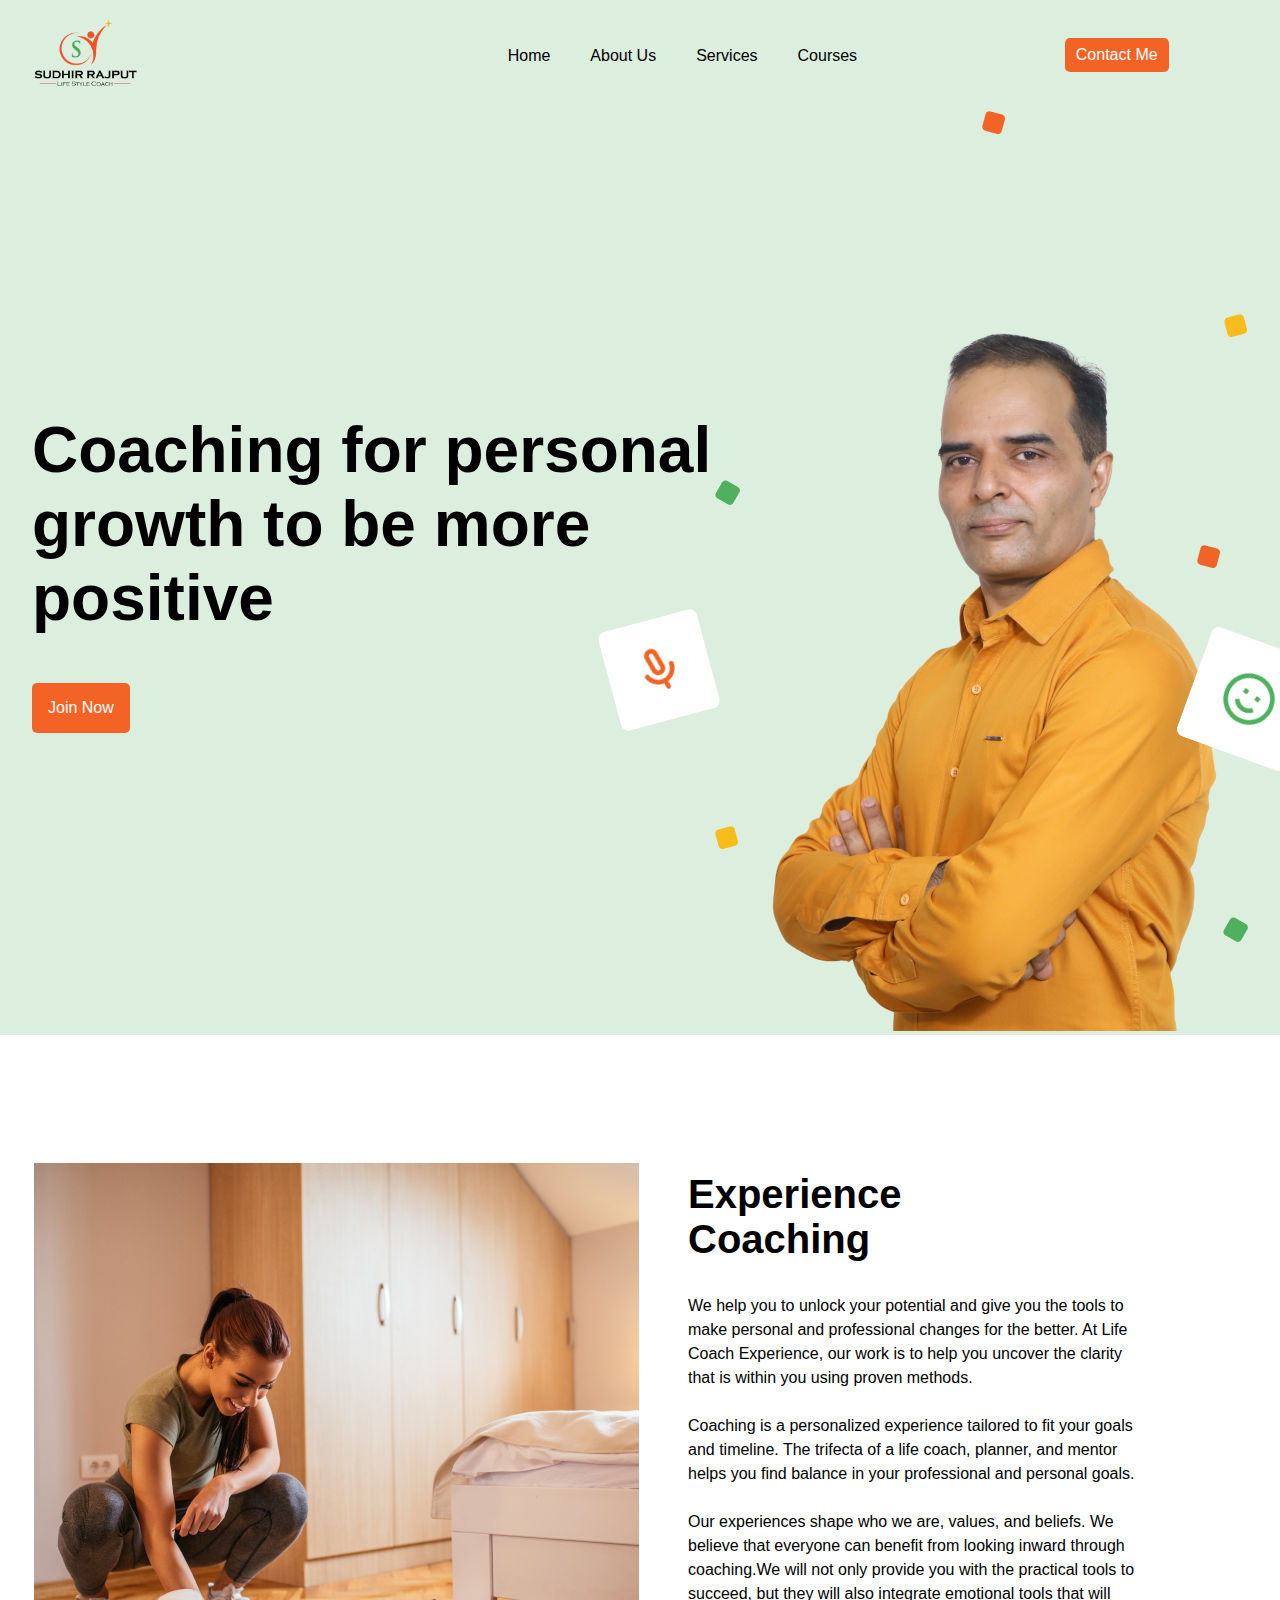
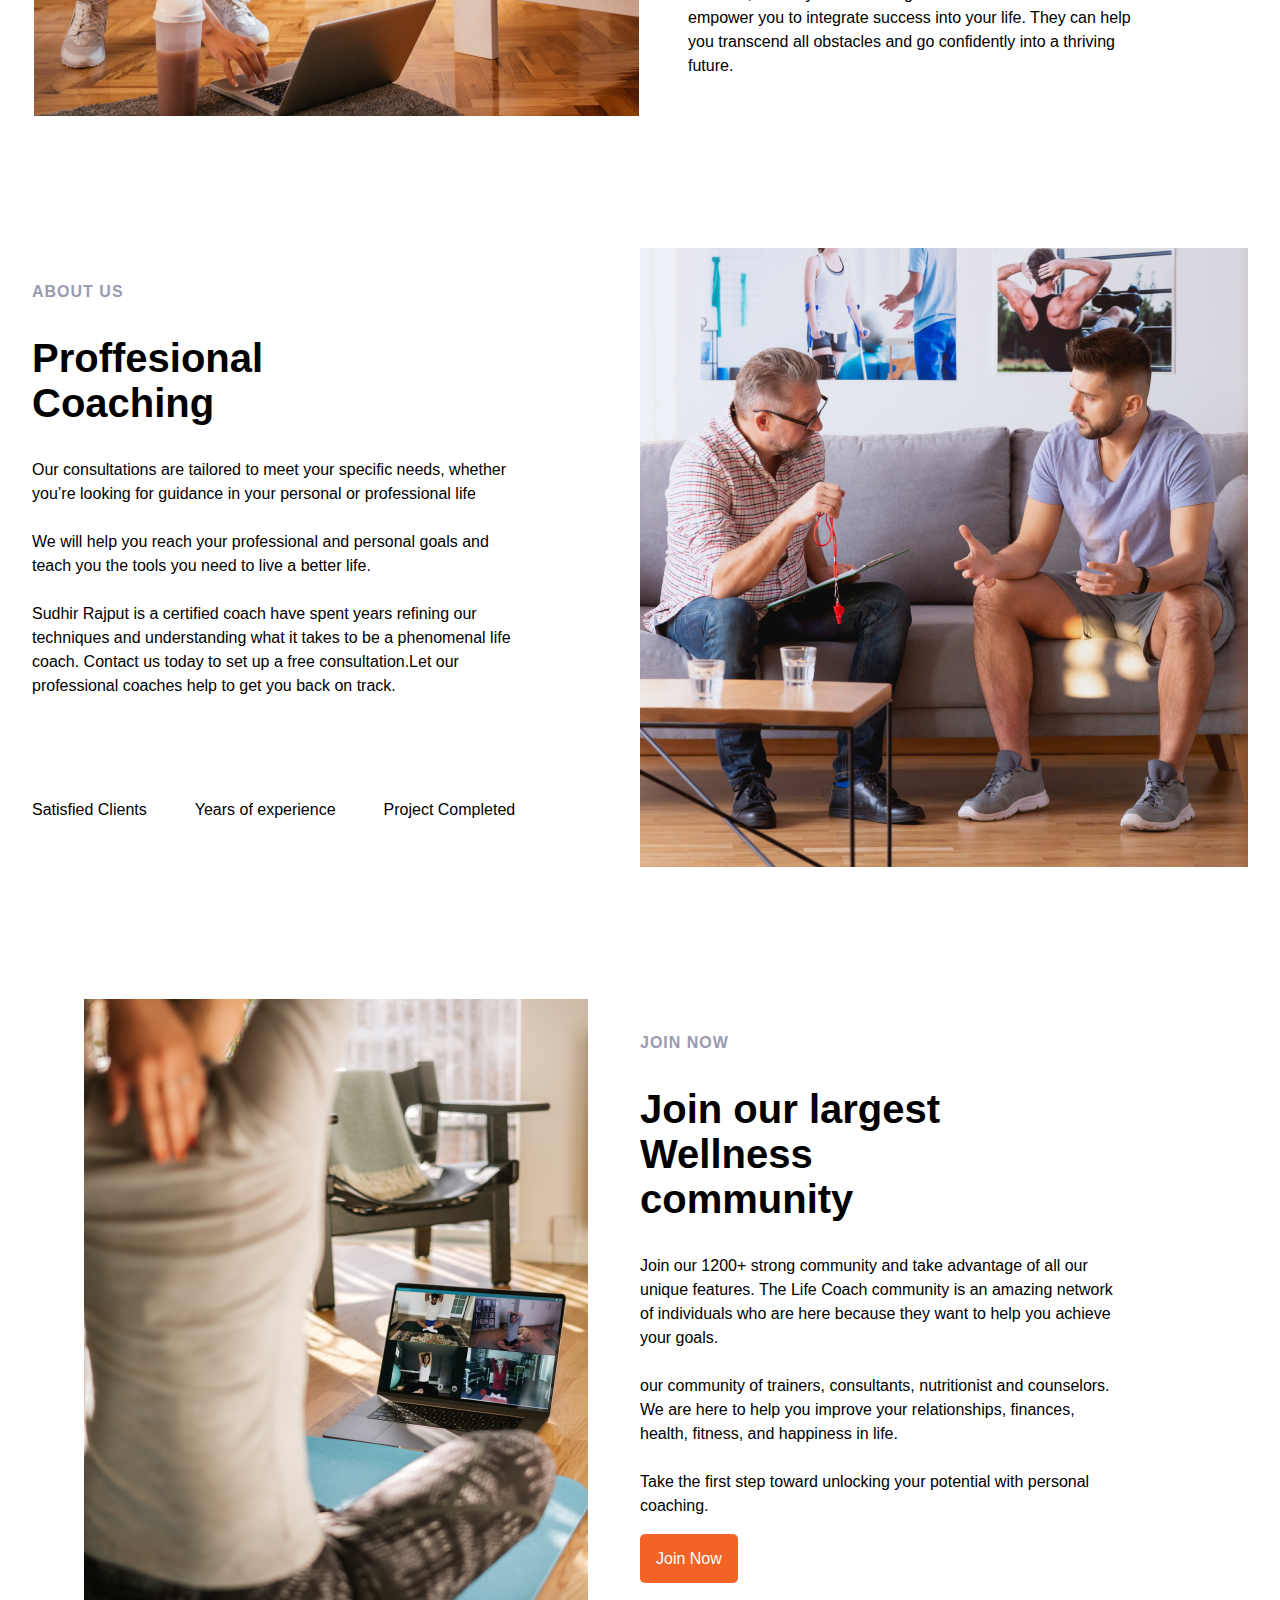
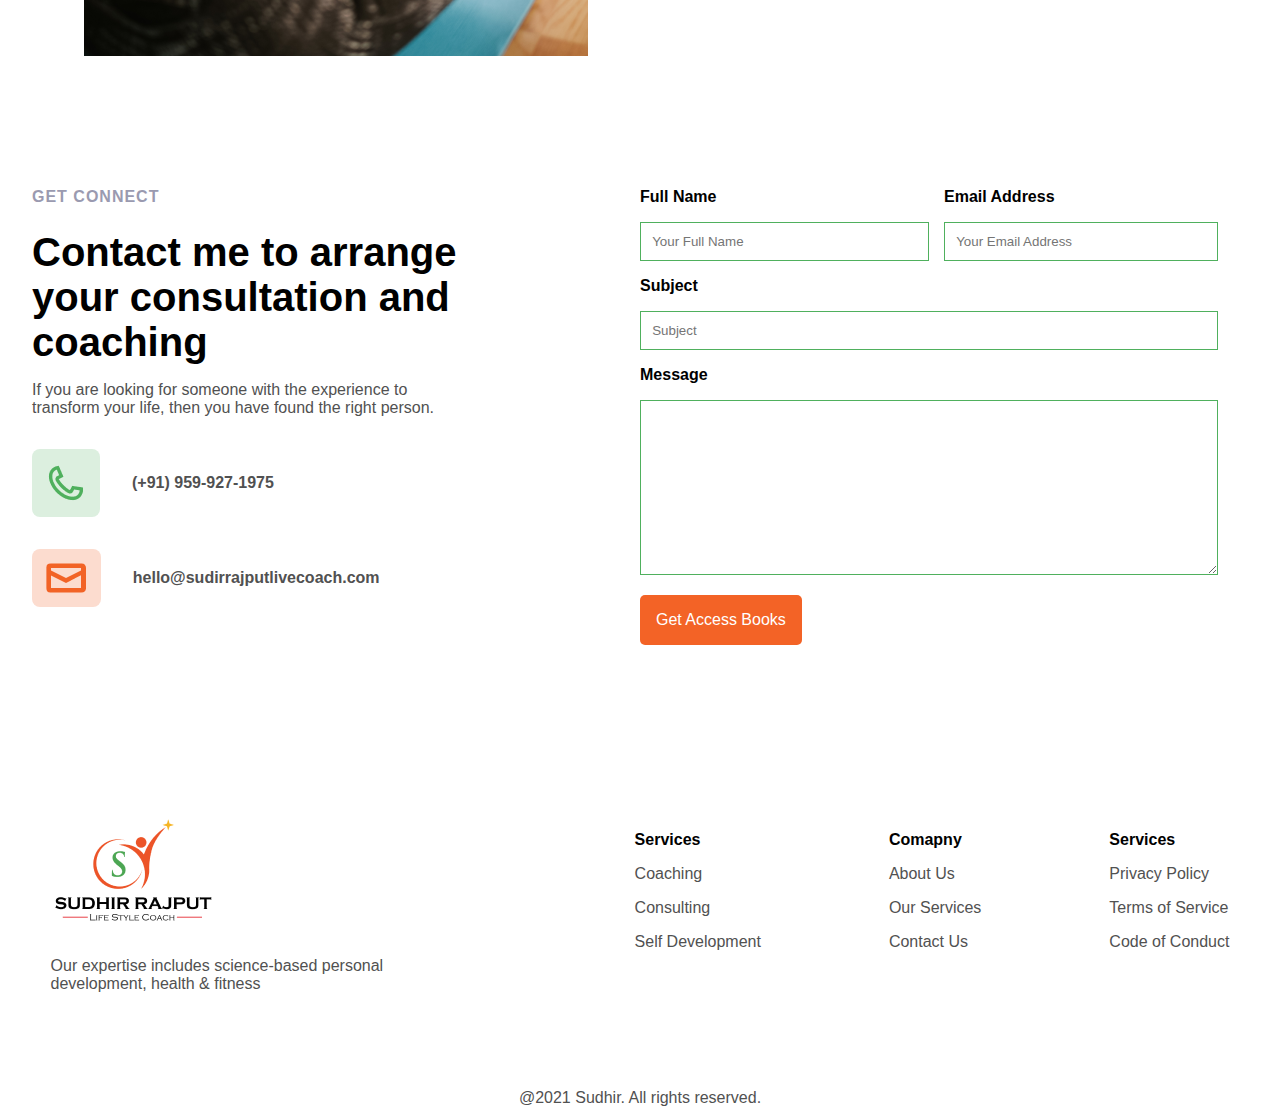
<file: Sudhir Website/about.html>
<!DOCTYPE html>
<html lang="en">
  <head>
    <meta charset="UTF-8" />
    <meta http-equiv="X-UA-Compatible" content="IE=edge" />
    <meta name="viewport" content="width=device-width, initial-scale=1.0" />
    <link rel="stylesheet" href="style.css" />
    <link rel="stylesheet" href="about.css" />

    <title>About Us</title>
  </head>
  <body>
    <section class="navigation">
      <div class="nav-container navbar-container">
        <div class="brand">
          <a href="#!">
            <img src="images/Logo.png" alt="Logo" />
          </a>
        </div>
        <nav>
          <div class="nav-mobile">
            <a id="navbar-toggle" href="#!"><span></span></a>
          </div>
          <ul class="nav-list">
            <li>
              <a href="#!">Home</a>
            </li>
            <li>
              <a href="#!">About Us</a>
            </li>
            <li>
              <a href="#!">Services</a>
            </li>
            <li>
              <a href="#!">Courses</a>
            </li>

            <li>
              <a class="primary-btn" href="#!">Contact Me</a>
            </li>
          </ul>
        </nav>
      </div>
      <div class="hero-section container">
        <div class="hero-text">
          <h1>Coaching for personal growth to be more positive</h1>
          <a href="#" class="primary-btn">Join Now</a>
        </div>
        <div class="hero-image">
           <img src="images/Ornament.png" alt="image" />
          <img class="mic" src="images/mic.png" alt="mic" />
          <img src="images/smile.png" alt="smile" class="smile" />
          <img class="ornament or1" src="images/Ornament1.png" alt="image1" />
          <img class="ornament or2" src="images/Ornament2.png" alt="image1" />
          <img class="ornament or3" src="images/Ornament3.png" alt="image1" />
          <img class="ornament or4" src="images/Ornament1.png" alt="image1" />
          <img class="ornament or5" src="images/Ornament2.png" alt="image1" />
          <img class="ornament or6" src="images/Ornament3.png" alt="image1" />
          <img src="images/hero-image.png" alt="Hero Image" />
        </div>
      </div>
    </section>
    <!-- End of Navbar and Hero Page -->
    <!-- Join Community -->
    <section class="community container about-community">
      <div class="image">
        <img src="images/about-image1.png" alt="community Image" />
      </div>
      <div class="community-info about-community-info">
        <h1>Experience Coaching</h1>
        <p>
          We help you to unlock your potential and give you the tools to make
          personal and professional changes for the better. At Life Coach
          Experience, our work is to help you uncover the clarity that is within
          you using proven methods.<br />
          <br />
          Coaching is a personalized experience tailored to fit your goals and
          timeline. The trifecta of a life coach, planner, and mentor helps you
          find balance in your professional and personal goals.<br />
          <br />
          Our experiences shape who we are, values, and beliefs. We believe that
          everyone can benefit from looking inward through coaching.We will not
          only provide you with the practical tools to succeed, but they will
          also integrate emotional tools that will empower you to integrate
          success into your life. They can help you transcend all obstacles and
          go confidently into a thriving future.
        </p>
      </div>
    </section>
    <!-- End of Join Community -->
    <!-- Join Community -->
    <section class="community container">
      <div class="community-info">
        <p class="para">About Us</p>
        <h1>Proffesional Coaching</h1>
        <p>
          Our consultations are tailored to meet your specific needs, whether you’re looking for guidance in your personal or professional life<br/> </br/>We will help you reach your professional and personal goals and teach you the tools you need to live a better life.<br/> </br/> Sudhir Rajput is a certified coach have spent years refining our techniques and understanding what it takes to be a phenomenal life coach. Contact us today to set up a free consultation.Let our professional coaches help to get you back on track.
        </p>
        <div class="counter-container">
          <div class="count">
            <div class="counter" data-target="200"></div>
            <span>Satisfied Clients</span>
          </div>
          <div class="count">
            <div class="counter" data-target="12"></div>
            <span>Years of experience</span>
          </div>
          <div class="count">
            <div class="counter" data-target="425"></div>
            <span>Project Completed</span>
          </div>
        </div>
      </div>
      <div class="image">
        <img src="images/about-image2.png" alt="community Image" />
      </div>
    </section>
    <!-- End of Join Community -->
    <!-- Join Community -->
    <section class="community container">
      <div class="image">
        <img src="images/community.png" alt="community Image" />
      </div>
      <div class="community-info">
        <p class="para">Join Now</p>
        <h1>Join our largest Wellness community</h1>
        <p>
          Join our 1200+ strong community and take advantage of all our unique
          features. The Life Coach community is an amazing network of
          individuals who are here because they want to help you achieve your
          goals.<br /><br />
          our community of trainers, consultants, nutritionist and counselors.
          We are here to help you improve your relationships, finances, health,
          fitness, and happiness in life.<br /><br />Take the first step toward
          unlocking your potential with personal coaching.
        </p>
        <a href="#" class="primary-btn">Join Now</a>
      </div>
    </section>
    <!-- End of Join Community -->
    <!-- Connect Section -->
    <section class="about-connect container">
        <div class="connect-info">
            <div class="para">Get Connect</div>
            <h1>Contact me to arrange your consultation and coaching</h1>
            <p>If you are looking for someone with the experience to transform your life, then you have found the right person.</p>
            <div class="connect-icons">
                <div class="call">
                    <img src="images/phone.png" alt="phone">
                    <p>(+91) 959-927-1975</p>
                </div>
                <div class="message">
                    <img src="images/icon.png" alt="message">
                    <p>hello@sudirrajputlivecoach.com</p>
                </div>
            </div>
        </div>
        <div class="connect-forms">
            <form>
                <div class="name-email">
                    <div class="name-form">
                        <label for="fullName">Full Name</label><br/>
                        <input type="text" id="fname" name="fname" placeholder="Your Full Name"><br>
                    </div>
                    <div class="email-form">
                        <label for="email">Email Address</label><br/>
                        <input type="email" id="email" name="email" placeholder="Your Email Address"><br>
                    </div>
                </div>
                <label for="Subject">Subject</label><br/>
                <input type="text" id="subject" name="subject" placeholder="Subject"><br>
                <label for="Message">Message</label><br/>
                <textarea name="message" id="message" cols="30" rows="10"></textarea>
                <input type="submit" value="Get Access Books" class="primary-btn">

            </form>
        </div>
        </div>
    </section>
    <!-- End of Connect Section -->
     <!-- Footer section -->
    <section class="footer container about-footer">
      <div class="footer-logo">
        <img src="images/Logo.png" alt="logo" />
        <p>
          Our expertise includes science-based personal development, health &
          fitness
        </p>
      </div>
      <div class="footer-links">
        <div class="links services">
          <h4>Services</h4>
          <ul>
            <li><a href="#">Coaching</a></li>
            <li><a href="#">Consulting</a></li>
            <li><a href="#">Self Development</a></li>
          </ul>
        </div>
        <div class="links Company">
          <h4>Comapny</h4>
          <ul>
            <li><a href="#">About Us</a></li>
            <li><a href="#">Our Services</a></li>
            <li><a href="contact.html" target="_blank">Contact Us</a></li>
          </ul>
        </div>
        <div class="links services">
          <h4>Services</h4>
          <ul>
            <li><a href="#">Privacy Policy</a></li>
            <li><a href="#">Terms of Service</a></li>
            <li><a href="#">Code of Conduct</a></li>
          </ul>
        </div>
      </div>
    </section>
    <!-- End of Footer section -->
    <!-- Copyright -->
    <div class="copyright container">
      <p>@2021 Sudhir. All rights reserved.</p>
    </div>
    <!-- End of Copyright -->
  </body>
</html>
</file>
<file: Sudhir Website/style.css>
* {
  margin: 0;
  padding: 0;
  box-sizing: border-box;
  font-family: "Mulish", sans-serif;
}
:root {
  --primary-color: #f36326;
  --secondary-color: #dcefdf;
  --heading1: 4rem;
  --heading2: 2.5rem;
  --heading3: 2rem;
}
.primary-btn {
  padding: 0.5rem 0.7rem;
  background-color: #f36326;
  color: #fff !important;
  border-radius: 5px;
  line-height: 18px;
}
.para {
  text-transform: uppercase;
  font-weight: bold;
  letter-spacing: 1px;
  color: #9a9ab0;
  margin-bottom: 1.5rem;
}
.navigation {
  background-color: var(--secondary-color);
}
.brand a,
.brand a:visited {
  color: #ffffff;
  text-decoration: none;
}
.container {
  width: 95%;
  max-width: 1350px;
  margin: 0 auto;
}
.brand img {
  width: 65%;
}
.hero-image {
  position: relative;
}
/* Ornaments */
.or1 {
  position: absolute;
  right: 0;
  top: 22%;
}
.or2 {
  position: absolute;
  right: 5%;
  top: 47%;
}
.or3 {
  position: absolute;
  right: 0;
  bottom: 10%;
}
.or5 {
  position: absolute;
  top: 0;
  left: 50%;
}
.or4 {
  position: absolute;
  left: 0;
  bottom: 20%;
}
.or6 {
  position: absolute;
  left: 0;
  top: 40%;
}
.mic {
  position: absolute;
  left: -20%;
  top: 55%;
  padding: 1rem;
  background-color: white;
  border-radius: 8px;
  transform: rotate(-15deg);
}
.smile {
  position: absolute;
  right: -11%;
  bottom: 30%;
  padding: 2rem;
  background-color: white;
  border-radius: 8px;
  /* z-index: -1; */
  transform: rotate(20deg);
}

@media only screen and (min-width: 800px) {
  .nav-container {
    display: flex;
    align-items: center;
  }
  nav ul li:last-of-type {
    position: absolute;
    right: 0;
  }
  .navbar-container {
    width: 95%;
    max-width: 1350px;
    margin: 0 auto;
  }
  nav {
    width: 80%;

    position: relative;
  }
  .nav-list {
    margin-inline: auto;
    display: flex;
    align-items: center;
    justify-content: center;
  }
}
nav {
  float: right;
}
nav ul {
  list-style: none;
  margin: 0;
  padding: 0;
}
nav ul li {
  float: left;
  position: relative;
}
nav ul li a,
nav ul li a:visited {
  display: block;
  padding: 0 20px;
  line-height: 55px;
  color: #000;
  text-decoration: none;
}

nav ul li a:hover,
nav ul li a:visited:hover {
  color: var(--primary-color);
}
nav ul li a:not(:only-child):after,
nav ul li a:visited:not(:only-child):after {
  padding-left: 4px;
  content: " \025BE";
}
nav ul li ul li {
  min-width: 190px;
}
nav ul li ul li a {
  padding: 15px;
  line-height: 20px;
}
.navbar-dropdown {
  position: absolute;
  display: none;
  z-index: 1;
  background: #fff;
  box-shadow: 0 0 35px 0 rgba(0, 0, 0, 0.25);
}
/* Mobile navigation */
.nav-mobile {
  display: none;
  position: absolute;
  top: 0;
  right: 0;
  background: transparent;
  height: 55px;
  width: 70px;
}
@media only screen and (max-width: 800px) {
  .nav-mobile {
    display: block;
  }
  nav {
    width: 100%;
  }
  nav ul {
    display: none;
  }
  nav ul li {
    float: none;
  }
  nav ul li a {
    padding: 15px;
    line-height: 20px;
    background: #262626;
  }
  nav ul li ul li a {
    padding-left: 30px;
  }
  .navbar-dropdown {
    position: static;
  }
  @media screen and (min-width: 800px) {
    .nav-list {
      display: block !important;
    }
  }
  #navbar-toggle {
    position: absolute;
    left: 18px;
    top: 15px;
    cursor: pointer;
    padding: 10px 35px 16px 0px;
  }
  #navbar-toggle span,
  #navbar-toggle span:before,
  #navbar-toggle span:after {
    cursor: pointer;
    border-radius: 1px;
    height: 3px;
    width: 30px;
    background: #ffffff;
    position: absolute;
    display: block;
    content: "";
    transition: all 300ms ease-in-out;
  }
  #navbar-toggle span:before {
    top: -10px;
  }
  #navbar-toggle span:after {
    bottom: -10px;
  }
  #navbar-toggle.active span {
    background-color: transparent;
  }
  #navbar-toggle.active span:before,
  #navbar-toggle.active span:after {
    top: 0;
  }
  #navbar-toggle.active span:before {
    transform: rotate(45deg);
  }
  #navbar-toggle.active span:after {
    transform: rotate(-45deg);
  }
}

.hero-section {
  display: flex;
  justify-content: space-between;
}
.hero-text {
  display: flex;
  flex-direction: column;
  justify-content: center;
  max-width: 95%;
}

.hero-text h1 {
  font-size: var(--heading1);
}
.hero-text a {
  text-decoration: none;
  align-self: flex-start;
  padding: 1rem;
  margin-top: 3rem;
}
.life-text {
  color: var(--primary-color);
}
.live-text {
  color: #4fb05d;
}
.counter-container {
  display: flex;
  margin-top: 6rem;
  align-self: flex-start;
  gap: 3rem;
}
.counter {
  font-size: 2.7rem;
  font-weight: bold;
}
.count span {
  line-height: 2rem;
}
/* Qualities */

.quality {
  display: flex;
  flex-direction: column;
  padding-top: 8rem;
  padding-bottom: 8rem;
}
.quality-cards {
  display: flex;
  gap: 3rem;
}
.quality-card img {
  padding: 0.7rem;
  border-radius: 8px;
  margin-bottom: 1rem;
}
.quality-card h3 {
  margin-bottom: 1rem;
}
.quality-card p {
  color: #515151;
  line-height: 1.5rem;
}
.heart {
  background-color: #ff0c0c;
}
.relation {
  background-color: #f36326;
}
.success {
  background-color: #f9bc1d;
}
.ruppee {
  background-color: #4fb15e;
}

.quality-heading h1 {
  font-size: var(--heading2);
  letter-spacing: 1px;
  margin-bottom: 2rem;
  max-width: 30%;
}
/* ENd of Qualities */
/* Packages  */
.star {
  max-width: 5%;
}
.packages {
  margin-bottom: 8rem;
}
.package-heading {
  margin-bottom: 3rem;
}
.package-heading h1 {
  font-size: var(--heading2);
  max-width: 30%;
}
.package-info {
  margin-bottom: 3rem;
  display: flex;
  justify-content: space-between;
  align-items: center;
}
.package-info p {
  max-width: 30%;
}
.package-info a {
  text-decoration: none;
  padding: 1rem;
}
.package-cards {
  display: flex;
  align-items: center;
  justify-content: center;
  gap: 3rem;
}
.package-info p {
  line-height: 2rem;
  color: #4f4f4f;
}
.package-cards .packages-image {
  width: 100%;
  max-width: 100%;
  border-radius: 10px;
}
.package-card h3 {
  margin-top: 1rem;
}
.reviews {
  display: flex;
  align-items: center;
  gap: 10px;
  margin-top: 1rem;
}
.price {
  margin-top: 1rem;
  color: #4fb05d;
}
/* End of Packages  */
/* Community */
.community-info h1 {
  font-size: var(--heading2);
  max-width: 65%;
}
.community {
  display: grid;
  grid-template-columns: 1fr 1fr;
  margin-bottom: 8rem;
}
.image {
  justify-self: center;
}
.community-info p {
  max-width: 80%;
  margin-top: 2rem;
  margin-bottom: 2rem;
  line-height: 1.5;
}
.community-info a {
  text-decoration: none;
  padding: 1rem;
}

/* End of Community */
/* Blogs */
.blogs {
  margin-bottom: 8rem;
}
.blogs-heading-1 {
  display: flex;
  align-items: center;
  justify-content: space-between;
  margin-bottom: 3rem;
}
.blogs-heading-1 a {
  text-decoration: none;
  padding: 1rem;
}
.blogs-heading-1 h1 {
  font-size: var(--heading2);
  max-width: 50%;
}
.blogs-card {
  display: flex;
  align-items: center;
  justify-content: center;
  gap: 4rem;
}
.card img {
  max-width: 100%;
}
.blog-card-info p {
  color: #9a9ab0;
  margin: 1rem 0;
}
.blog-card-info span {
  margin-left: 2rem;
}
.blog-card-info h3 {
  letter-spacing: 1px;
}
.blog-card-info p:last-of-type {
  color: #515151;
  margin-top: 1rem;
  letter-spacing: 0.5px;
  line-height: 1.5;
}
/* End of Blogs */
/* About  */
.about {
  background-color: #dcefdf;
  margin-bottom: 8rem;
}
.about-section {
  display: flex;
  justify-content: space-between;
}
.about-text h1 {
  font-size: var(--heading2);
  margin-bottom: 2rem;
}
.about-info {
  max-width: 67%;
}
.about-info p {
  margin-bottom: 2rem;
  letter-spacing: 0.5px;
  line-height: 1.5;
  color: #515151;
}
.about-info ul li {
  line-height: 1.5;
  color: #515151;
}
/* End of About  */
/* Coaching */
.coaching-info h1 {
  max-width: 60%;
}
.coaching-info .price {
  color: #4fb15e;
  margin-bottom: 3rem;
}

/* End of Coaching */
/* Testimonials Slider  */
.testimonials {
  margin-bottom: 8rem;
}
/* ENd of  Slider  */

/* Newsletter */
.newsletter {
  display: grid;
  place-items: center;
  margin-bottom: 8rem;
}
.newsletter h1 {
  font-size: var(--heading2);
}
.newsletter form {
  margin-top: 3rem;

  width: 40%;
  max-width: 40%;

  text-align: center;
}
.newsletter input[type="text"] {
  width: 75%;
  margin-inline: auto;
  padding: 1rem;
  border: 1px solid lightgrey;
  border-radius: 5px;
  outline-color: var(--primary-color) !important;
}

.newsletter button {
  padding: 0.7rem;
  margin-left: 1rem;
  border: none;
  cursor: pointer;
}
/* End of Newsletter */
/* Footer */
.footer {
  display: flex;
  align-items: center;
  justify-content: space-around;
}
.footer-logo p {
  width: 65%;
  max-width: 70%;
  color: #515151;
}
.footer-links {
  display: flex;
  gap: 8rem;
}
.links ul {
  list-style: none;
}
.links li,
.links h4 {
  margin: 1rem 0;
}

.links li:hover a {
  color: var(--primary-color);
}
.links a {
  text-decoration: none;
  color: #515151;
}
.copyright {
  margin-top: 6rem;
  text-align: center;
}
.copyright p {
  color: #515151;
}
/* End of Footer */
</file>
<file: Sudhir Website/about.css>
* {
  margin: 0;
  padding: 0;
  box-sizing: border-box;
  font-family: "Mulish", sans-serif;
}
:root {
  --primary-color: #f36326;
  --secondary-color: #dcefdf;
  --heading1: 4rem;
  --heading2: 2.5rem;
  --heading3: 2rem;
}
.about-community {
  margin-top: 8rem;
  margin-bottom: 8rem;
}
.about-community-info {
  display: flex;
  flex-direction: column;
  justify-content: center;
  margin-left: 3rem;
}
.about-connect {
  display: grid;
  grid-template-columns: 1fr 1fr;
}
.connect-info h1 {
  font-size: var(--heading2);
  margin-bottom: 1rem;
}
.connect-info p {
  color: #515151;
}
.name-email {
  display: grid;
  grid-template-columns: 1fr 1fr;
}
.name-form input[type="text"] {
  width: 90%;
  padding: 0.7rem;
}
.email-form input[type="email"] {
  padding: 0.7rem;
  width: 90%;
}
.connect-forms input {
  margin-top: 1rem;
  margin-bottom: 1rem;
  border: 1px solid #4fb05d;
}
.connect-forms label {
  font-weight: 700;
}
.connect-forms input[type="text"] {
  width: 95%;
  padding: 0.7rem;
}
.connect-forms input[type="submit"] {
  border: none;
  padding: 1rem;
  cursor: pointer;
  font-size: 1rem;
}
#message {
  width: 95%;
  margin-top: 1rem;
  border: 1px solid #4fb05d;
  padding: 0.7rem;
  outline-color: 1px solid var(--primary-color);
}
.connect-info {
  width: 73%;
  max-width: 75%;
}
.call,
.message {
  display: flex;
  align-items: center;
  gap: 2rem;
  margin: 2rem 0;
}
.call p,
.message p {
  font-weight: 700;
}
.call img {
  padding: 1rem;
  background-color: #dcefdf;
  border-radius: 8px;
}
.message img {
  padding: 0.9rem;
  background-color: #fcdccf;
  border-radius: 8px;
}
.about-footer {
  margin-top: 8rem;
}
</file>
